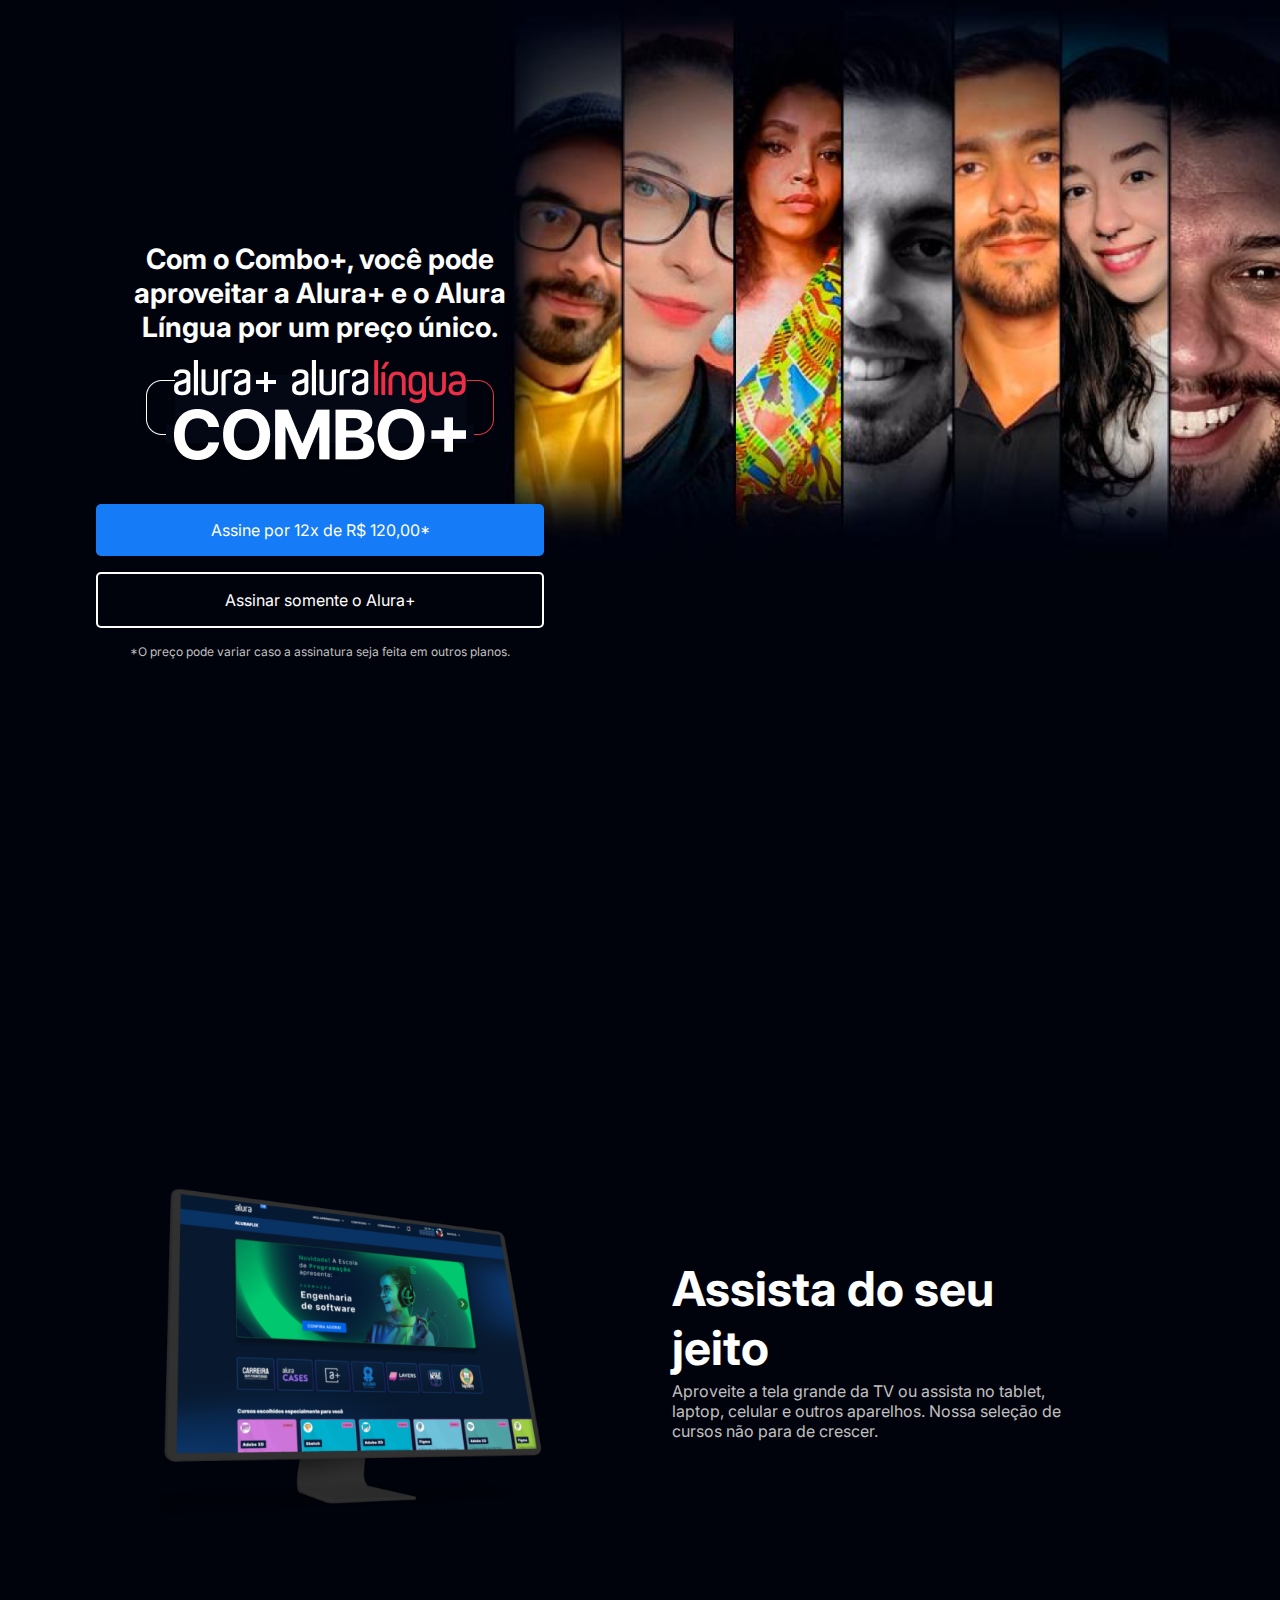
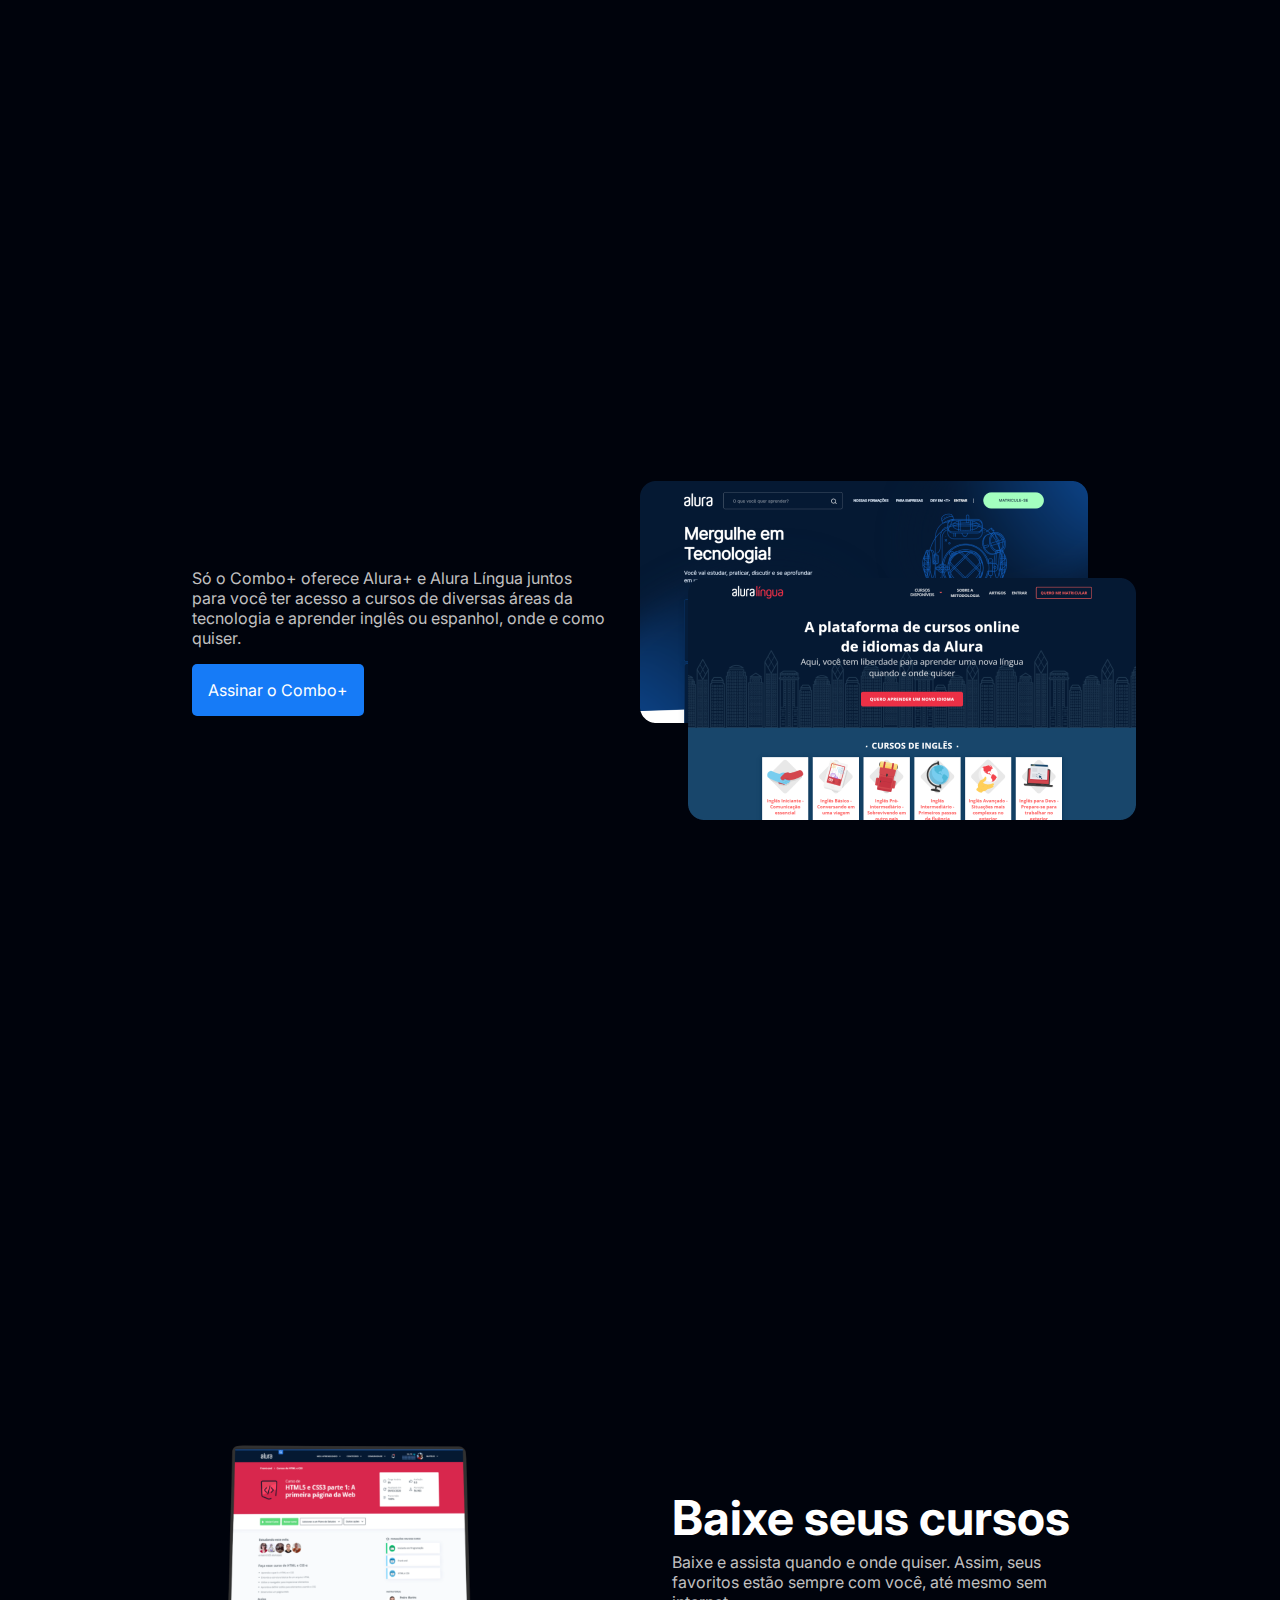
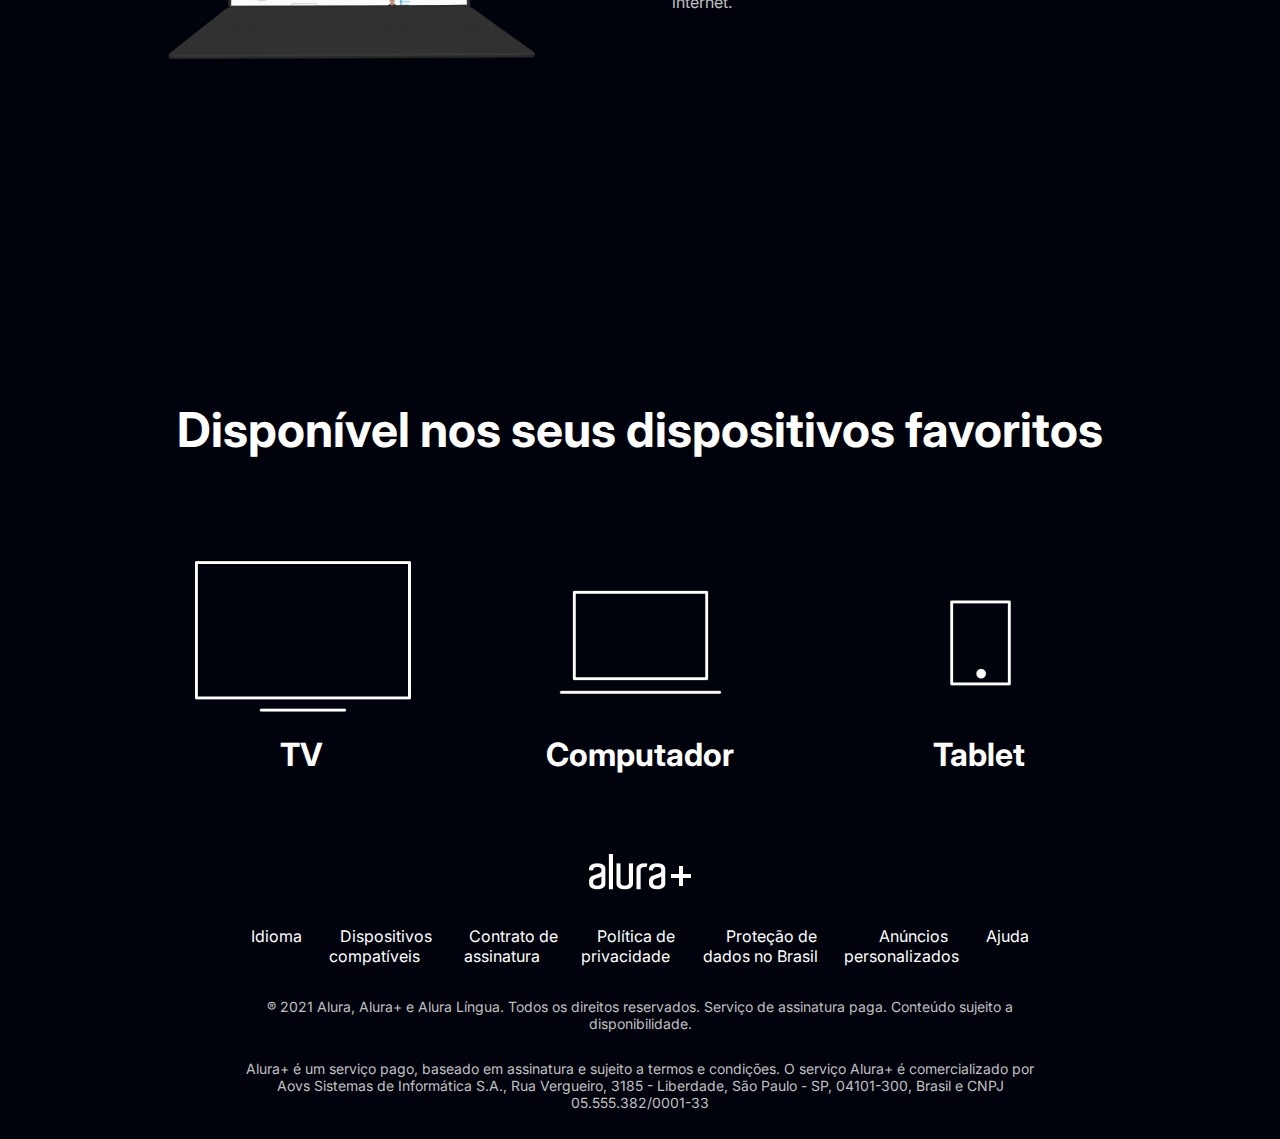
<file: alura_plus/index.html>
<!DOCTYPE html>

<html>
    <head>
        <title>Alura+</title>
        <meta charset="UTF-8">
        <meta name="viewport" content="width-device-width, initial-scale=1">
        <link rel="stylesheet" href="style.css">
        <link rel="preconnect" href="https://fonts.googleapis.com">
        <link rel="preconnect" href="https://fonts.gstatic.com" crossorigin>
        <link href="https://fonts.googleapis.com/css2?family=Inter:wght@400;700&display=swap" rel="stylesheet">
    </head>

    <body>
        <section class="container principal">
            <div class="container__caixa">
                <h1 class="container__titulo">Com o Combo+, você pode aproveitar a Alura+ e o Alura Língua por um preço único.</h1>
                <img src="img/Combo.png" alt="Combo+ é a junção do Alura+ e o Alura Língua" class="container__imagem">
                <a href="www.alura.com.br" class="container__botao">Assine por 12x de R$ 120,00*</a>
                <a href="www.alura.com.br" class="container__botao botao_secundario">Assinar somente o Alura+</a>
                <p class="container__aviso">*O preço pode variar caso a assinatura seja feita em outros planos.</p>
            </div>
        </section>

        <section class="container secundario">
            <img src="img/Plataforma.png" alt="Monitor e um celular" class="secundario__imagem">
            <div class="container__descricao">
                <h2 class="descricao_titulo">Assista do seu jeito</h2>
                <p class="descricao_texto">Aproveite a tela grande da TV ou assista no tablet, laptop, celular e outros aparelhos. Nossa seleção de cursos não para de crescer.</p>
            </div>
        </section>

        <section class="container secundario">
            <div class="container__descricao">
                <p class="descricao_texto">Só o Combo+ oferece Alura+ e Alura Língua juntos para você ter acesso a cursos de diversas áreas da tecnologia e aprender inglês ou espanhol, onde e como quiser.</p>
                <a href="www.alura.com.br" class="container__botao botao__terciario">Assinar o Combo+</a>
            </div>
            <img src="img/Telas.png" alt="Paginas Alura+ e Alura Lingua" class="terciario__imagem">
        </section>

        <section class=" container secundario">
            <img src="img/Notebook.png" alt="Notebook com tampa aberta" class="secundario__imagem">
            <div class="container__descricao">
                <h2 class="descricao_titulo">Baixe seus cursos</h2>
                <p class="descricao_texto">Baixe e assista quando e onde quiser. Assim, seus favoritos estão sempre com você, até mesmo sem internet.</p>
            </div>
        </section>

        <section class="dispositivos">
            <h2 class="dispositivos__titulo">Disponível nos seus dispositivos favoritos</h2>
            <ul class="dispositivos__lista">
                <li>
                    <img src="img/tv.png" alt="Icone de TV">
                    <h3 class="lista__item">TV</h3>
                </li>
                <li>
                    <img src="img/computador.png" alt="Icone de Computador">
                    <h3 class="lista__item">Computador</h3>
                </li>
                <li>
                    <img src="img/celular.png" alt="Icone de Tablet">
                    <h3 class="lista__item">Tablet</h3>
                </li>
            </ul>
        </section>

        <footer class="rodape">
            <img src="img/Logo.png" alt="Alura+" class="rodape__logo">
            <ul class="rodape__lista">
                <li class="lista__link">
                    <a href="#">Idioma</a>
                </li>
                <li class="lista__link">
                    <a href="#">Dispositivos compatíveis</a>
                </li>
                <li class="lista__link">
                    <a href="#">Contrato de assinatura</a>
                </li>
                <li class="lista__link">
                    <a href="#">Política de privacidade</a>
                </li>
                <li class="lista__link">
                    <a href="#">Proteção de dados no Brasil</a>
                </li>
                <li class="lista__link">
                    <a href="#">Anúncios personalizados</a>
                </li>
                <li class="lista__link">
                    <a href="#">Ajuda</a>
                </li>
            </ul>
            <p class="rodape__texto">® 2021 Alura, Alura+ e Alura Língua. Todos os direitos reservados. Serviço de assinatura paga. Conteúdo sujeito a disponibilidade.</p>
            <p class="rodape__texto">Alura+ é um serviço pago, baseado em assinatura e sujeito a termos e condições. O serviço Alura+ é comercializado por Aovs Sistemas de Informática S.A., Rua Vergueiro, 3185 - Liberdade, São Paulo - SP, 04101-300, Brasil e CNPJ 05.555.382/0001-33</p>
        </footer>

    </body>
</html>
</file>
<file: alura_plus/style.css>
:root {
    --branco-principal: #FFFFFF;
    --cinza-secundario: #C0C0C0;
    --botao-azul: #167BF7;
    --cor-de-fundo: #00030C;
    --fonte-principal: 'Inter';
    --botao-azul-efeito: #9bb6d6;
}

body {
    background-color: var(--cor-de-fundo);
    color: var(--branco-principal);
    font-family: var(--fonte-principal);
    font-size: 16px;
    font-weight: 400;
}

* {
    margin: 0;
    padding: 0;
}

.principal {
    background-image: url("img/Background.png");
    background-repeat: no-repeat;
    background-size: contain;
    align-items: center;
    text-align: center;
}

.container {
    height: 100vh;
    display: grid;
    grid-template-columns: 50% 50%;
}

.container__titulo {
    font-size: 28px;
    font-weight: 700;
}

.container__botao {
    background-color: var(--botao-azul);
    border-radius: 5px;
    padding: 1em;
    color: var(--branco-principal);
    display: block;
    text-decoration: none;
    margin-bottom: 1em;
}

.botao_secundario {
    background-color: transparent;
    border: 2px solid var(--branco-principal);
}

.container__aviso {
    font-size: 12px;
    color: var(--cinza-secundario);
}

.container__imagem {
    margin: 1em 0 2em 0;
}

.container__caixa {
    margin: 0 6em;
}

.secundario {
    align-items: center;
    margin: 0 10em;
}

.secundario__imagem {
    width: 80%;
}

.descricao_titulo {
    font-weight: 700;
    font-size: 48px;
    color: var(--branco-principal);
    margin-bottom: 0.1em;
}

.descricao_texto {
    color: var(--cinza-secundario);
}

.botao__terciario {
    display: inline-block;
    margin-top: 1em;
}

.container__descricao {
    padding: 2em;
}

.dispositivos{
    text-align: center;
}

.dispositivos__titulo {
    font-size: 48px;
    color: var(--branco-principal);
}

.dispositivos__lista{
    display: flex;
    justify-content: center;
    list-style-type: none;
    margin: 5em 0;
}

.lista__item {
    font-size: 32px;
    color: var(--branco-principal);
}

.rodape {
    text-align: center;
    margin: 0 15em;
}

.rodape__logo {
    margin-bottom: 2em;
}

.rodape__lista {
    display: flex;
    list-style-type: none;
    margin-bottom: 2em;
}

.lista__link a {
    padding: 0 0.7em;
    margin-bottom: 2em;
    text-decoration: none;
    color: var(--branco-principal);
}

.lista__link a:hover {
    color: var(--botao-azul);
}

.lista__link a:active {
    color: red;
}

.rodape__texto {
    font-size: 14px;
    color: var(--cinza-secundario);
    margin-bottom: 2em;
}

.container__botao:hover {
    background-color: var(--botao-azul-efeito);
    color: var(--cor-de-fundo);
}
</file>
